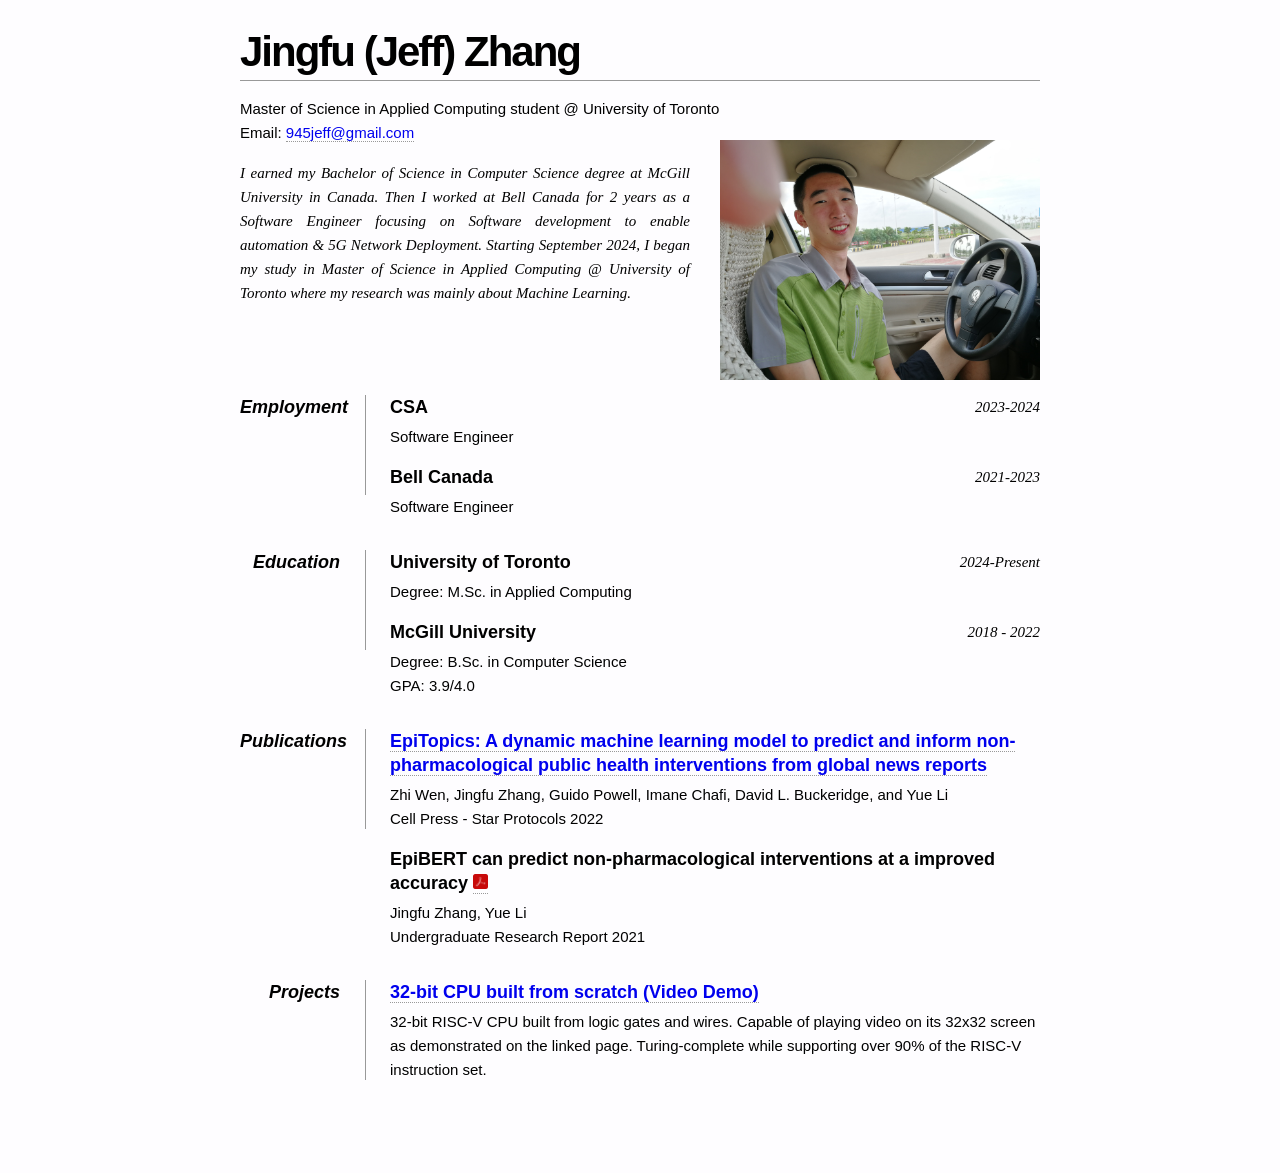
<file: index.html>
<!DOCTYPE html PUBLIC "-//W3C//DTD XHTML 1.0 Strict//EN"
"http://www.w3.org/TR/xhtml1/DTD/xhtml1-strict.dtd">

<html xmlns="http://www.w3.org/1999/xhtml" xml:lang="en" lang="en">

<head>
     <meta http-equiv="Content-Type" content="text/html; charset=utf-8"/>

     <title>Jingfu (Jeff) Zhang's Homepage</title>

     <style type="text/css">
        * { margin: 0; padding: 0; }
        body { font: 15px Helvetica, Sans-Serif; line-height: 24px; background-color: #FEFDFF; }
        .clear { clear: both; }
        #page-wrap { width: 800px; margin: 40px auto 60px; }
        #pic { float: right; margin: 100px 0 0 0; }
        h1 { margin: 0 0 16px 0; padding: 0 0 16px 0; font-size: 42px; font-weight: bold; letter-spacing: -2px; border-bottom: 1px solid #999; }
        h2 { font-size: 18px; margin: 0 0 6px 0; position: relative; }
        h2 span { position: absolute; bottom: 0; right: 0; font-style: italic; font-family: Georgia, Serif; font-size: 15px; font-weight: normal; }
        p { margin: 0 0 16px 0; }
	p span { position: absolute; bottom: 0; right: 0; font-style: italic; font-family: Georgia, Serif; font-size: 15px; font-weight: normal; }
        a { text-decoration: none; border-bottom: 1px dotted #999; }
        a:hover { border-bottom-style: solid; color: black; }
        ul { margin: 0 0 32px 17px; }
        #objective { width: 450px; float: left; }
        #objective p { font-family: Georgia, Serif; font-style: italic; text-align: justify}
        dt { font-style: italic; font-weight: bold; font-size: 18px; text-align: right; padding: 0 25px 0 0; width: 100px; float: left; height: 100px; border-right: 1px solid #999;  }
        dd { width: 650px; float: right; }
        dd.clear { float: none; margin: 0; height: 15px; }
     </style>
</head>

<body>

    <div id="page-wrap">
    
        <img src="assets/photo.jpg" alt="Photo of Me" id="pic" height="240px"/>
    
        <div id="contact-info" class="vcard">
        
            <!-- Microformats! -->
        
            <h1 class="fn">Jingfu (Jeff) Zhang</h1>
        
            <p>
                Master of Science in Applied Computing student @ University of Toronto<br>
                Email: <a class="email" href="mailto:945jeff@gmail.com">945jeff@gmail.com</a><br>
            </p>
        </div>
                
        <div id="objective">
            <p>
            I earned my Bachelor of Science in Computer Science degree at McGill University in Canada.
            Then I worked at Bell Canada for 2 years as a Software Engineer focusing on Software development to enable automation & 5G Network Deployment.
            Starting September 2024, I began my study in Master of Science in Applied Computing @ University of Toronto where my research was mainly about Machine Learning.
            </p>
        </div>
        
        <div class="clear"></div>
        
        <dl>
            <dd class="clear"></dd>
            
            <dt>Employment</dt>
            <dd>
                <h2>CSA<span>2023-2024</span></h2>
		<p>
                    Software Engineer
                </p>
            	<h2>Bell Canada<span>2021-2023</span></h2>
		<p>
                    Software Engineer
                </p>
            </dd>

            <dd class="clear"></dd>
            
            <dt>Education</dt>
            <dd>
            	<h2>University of Toronto<span>2024-Present</span></h2>
                <p>
                    Degree: M.Sc. in Applied Computing<br>
                </p>

                <h2>McGill University<span>2018 - 2022</span></h2>
                <p>
                    Degree: B.Sc. in Computer Science<br>
                    GPA: 3.9/4.0<br>
                </p>

                </p>
            </dd>
            
            <dd class="clear"></dd>
            
            <dt>Publications </dt>
            <dd>
		<h2>
            <a href="https://star-protocols.cell.com/protocols/1717#aff1">
                EpiTopics: A dynamic machine learning model to predict and inform non-pharmacological public health interventions from global news reports
            </a>
                </h2>
		<p>
		    Zhi Wen, Jingfu Zhang, Guido Powell, Imane Chafi, David L. Buckeridge, and Yue Li<br>
                    Cell Press - Star Protocols 2022
                </p>
        <h2>
            EpiBERT can predict non-pharmacological interventions at a improved accuracy
            <a href="/assets/COMP400_report.pdf" class="image fit"><img style="height: 15px; width: 15px" src="assets/pdf_icon.png" alt=""></a> 
                </h2>
        <p>
            Jingfu Zhang, Yue Li<br>
                    Undergraduate Research Report 2021
                </p>
            </dd>
            
            <dd class="clear"></dd>
            
        <div class="clear"></div>

        <dt>Projects </dt>
            <dd>
		<h2>
            <a href="https://www.youtube.com/watch?v=Tx2YqV-042o">
                32-bit CPU built from scratch (Video Demo)
            </a>
                </h2>
		<p>
		    32-bit RISC-V CPU built from logic gates and wires. Capable of playing video on its 32x32 screen as demonstrated on the linked page.
            Turing-complete while supporting over 90% of the RISC-V instruction set.
                </p>
            
            <dd class="clear"></dd>

    </div>

</body>

</html>
</file>
